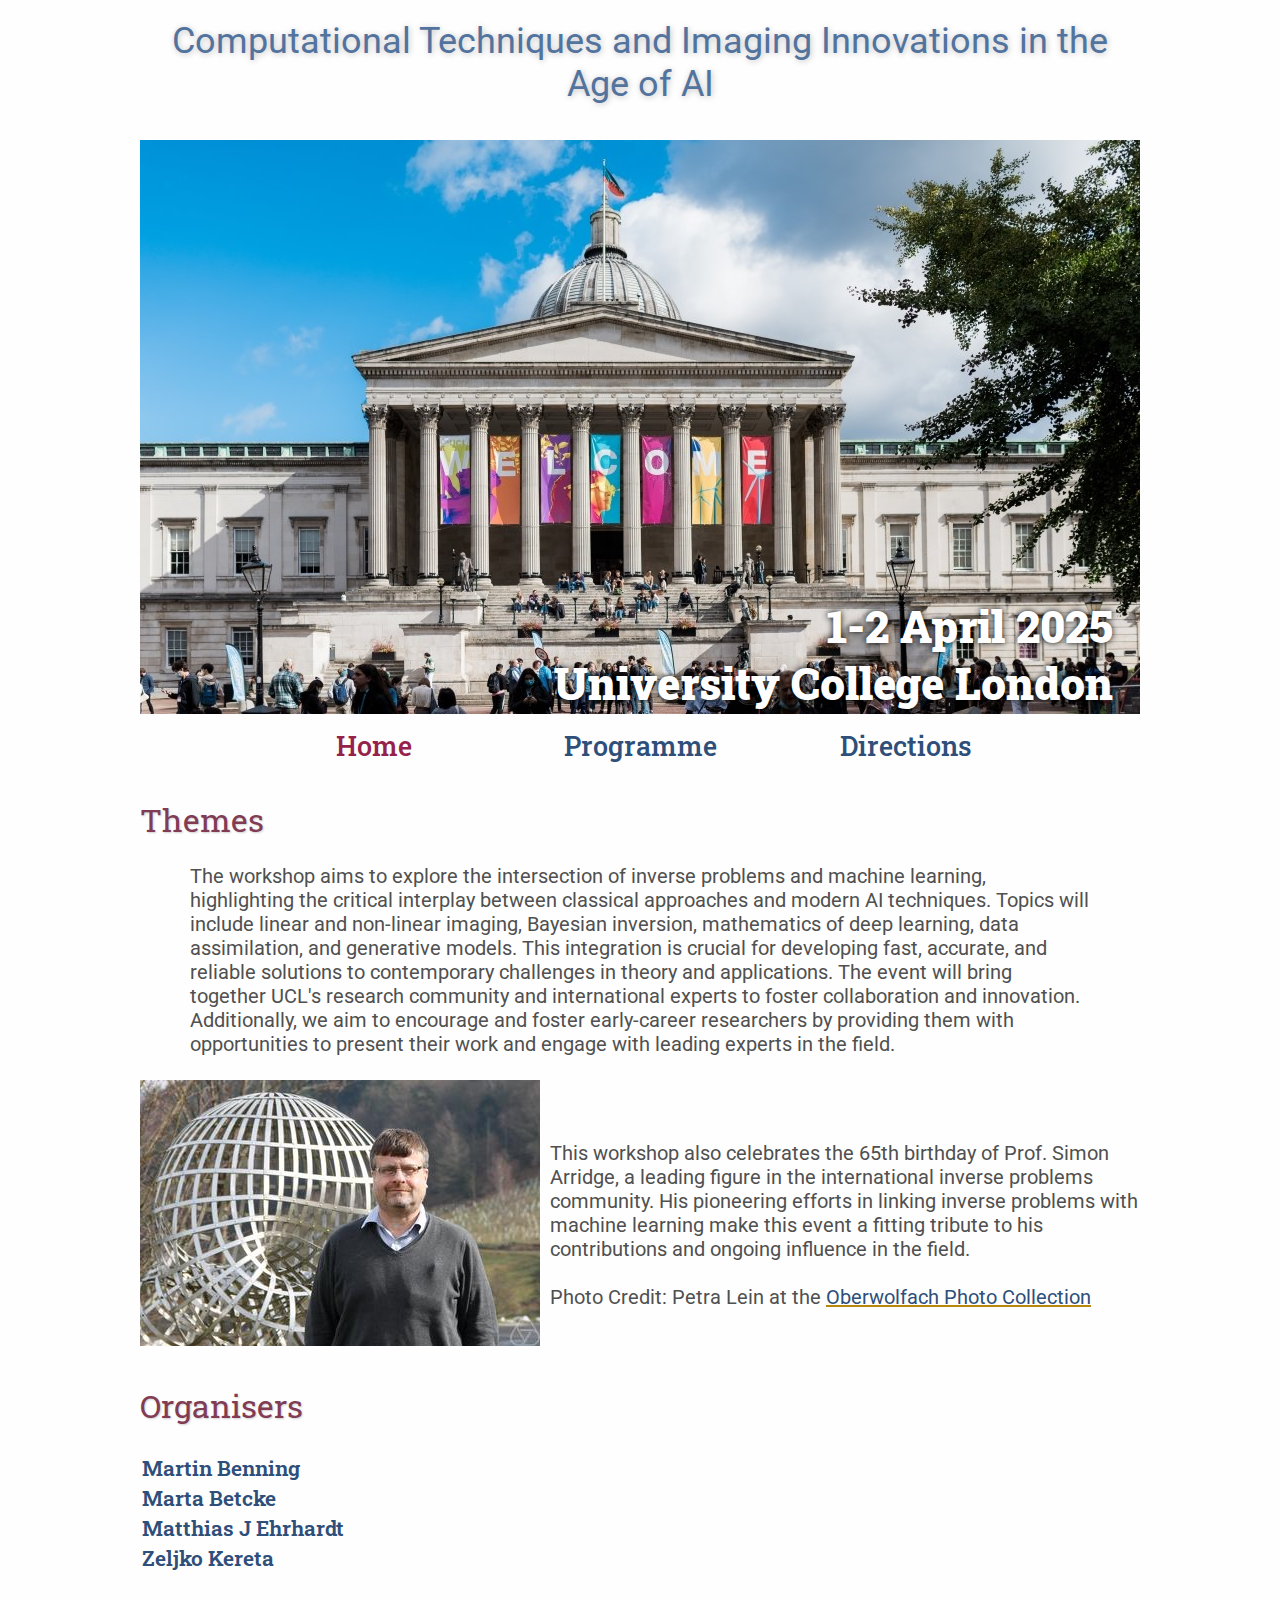
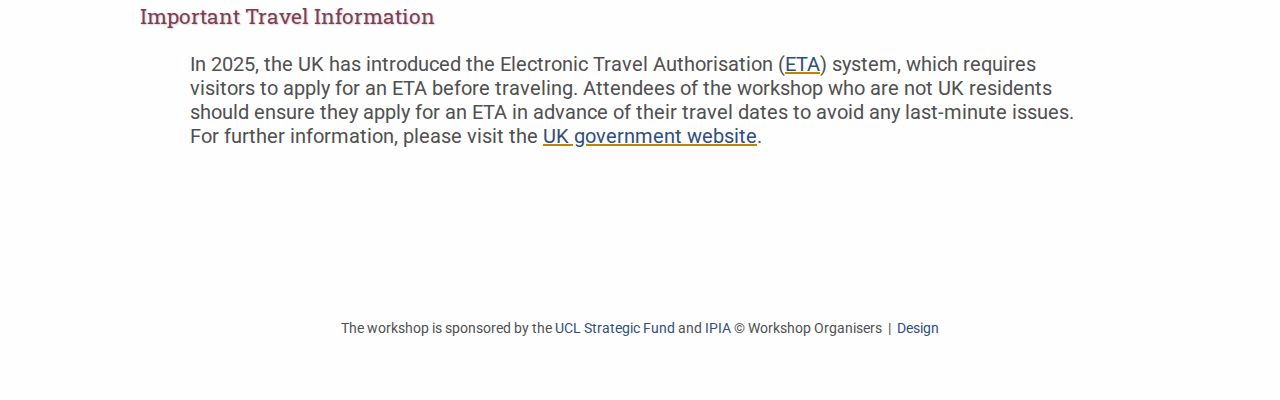
<file: index.html>
<!DOCTYPE html>
<html lang='en'>

<head>
    <base href=".">
    <link rel="shortcut icon" type="image/png" href="assets/favicon.png"/>
    <link rel="stylesheet" type="text/css" media="all" href="assets/main.css"/>
    <meta name="description" content="Workshop">
    <meta name="resource-type" content="document">
    <meta name="distribution" content="global">
    <meta name="KeyWords" content="Conference">
    <title>Home | Computational Techniques and Imaging Innovations in the Age of AI</title>
</head>

<body>
    <div class="top-left">
        <span class="title2">Computational Techniques and Imaging Innovations in the Age of AI</span><div style="line-height:100%;">
            <br>
        </div>
    </div>
    <div class="spacer"></div>

    <div class="banner">
        <img src="assets/biggishbanner.jpg" alt="Conference Template Banner">
        <div class="bottom-right">
            1-2 April 2025 <br> University College London
        </div>
    </div>

    <table class="navigation">
        <tr>
            <td class="navigation">
                <a class="current" title="Conference Home Page" href=".">Home</a>
            </td>
            <td class="navigation">
                <a title="Workshop Programme" href="programme">Programme</a> 
            </td>
            <td class="navigation">
                <a title="Directions to the Workshop" href="directions">Directions</a>
        </tr>
    </table>

    <h2>Themes</h2>
    <p>
        The workshop aims to explore the intersection of inverse problems and machine learning, highlighting the critical interplay between classical approaches and modern AI techniques. Topics will include linear and non-linear imaging, Bayesian inversion, mathematics of deep learning, data assimilation, and generative models. This integration is crucial for developing fast, accurate, and reliable solutions to contemporary challenges in theory and applications. The event will bring together UCL's research community and international experts to foster collaboration and innovation. Additionally, we aim to encourage and foster early-career researchers by providing them with opportunities to present their work and engage with leading experts in the field.

    </p>


    <div class="image-text-wrap">
        <img src="assets/SRA_BiggerPhoto.jpeg" alt="assets/SRA_Photo" class="float-left" style="width: 40%;">
        <p>
            <br>
            This workshop also celebrates the 65th birthday of Prof. Simon Arridge, a leading figure in the international inverse problems community. His pioneering efforts in linking inverse problems with machine learning make this event a fitting tribute to his contributions and ongoing influence in the field.

            <br><br>
            Photo Credit: Petra Lein at the <a href="https://owpdb.mfo.de/">Oberwolfach Photo Collection</a>
        </p>
    </div>
    <!-- <br> 
        <img src="assets/SRA_Photo.jpg" alt="assets/SRA_Photo" style="width: 240px; height: auto;">
        <br> -->


    <h2>Organisers</h2>
   

    <table id="ADDRESS">
        <tr>
            <td class="address">
                <a href="https://profiles.ucl.ac.uk/95169-martin-benning">
                    Martin Benning</a>    
            </td>
        </tr>
        <tr>
            <td class="address">
                <a href="https://sites.google.com/site/mbetcke/">Marta Betcke</a>
            </td>
        </tr>
        <tr>
            <td class="address">
                <a href="https://mehrhardt.github.io/">Matthias J Ehrhardt</a>
            </td>
        </tr>
        <tr>
            <td class="address">
                <a href="http://www0.cs.ucl.ac.uk/people/Z.Kereta.html">Zeljko Kereta</a>
            </td>
        </tr>
    </table>
    <h4>Important Travel Information</h4>
    <p>
        In 2025, the UK has introduced the Electronic Travel Authorisation (<a href="https://www.gov.uk/government/news/uk-opens-pre-travel-requirement-to-non-europeans">ETA</a>) system, which requires visitors to apply for an ETA before traveling. Attendees of the workshop who are not UK residents should ensure they apply for an ETA in advance of their travel dates to avoid any last-minute issues. 
        For further information, please visit the <a href="https://www.gov.uk/guidance/apply-for-an-electronic-travel-authorisation-eta">UK government website</a>.
    </p>

    <footer>
        The workshop is sponsored by the <a href="https://www.ucl.ac.uk/computer-science/strategic-research-fund">
            UCL Strategic Fund</a> and <a href="https://ipia.site/wp/">
                IPIA</a>
        <!-- <br> 
        <img src="assets/new_logo_m4dl.png" alt="Math4DL Logo" style="width: 240px; height: auto;">
        <br>  -->
        &copy; Workshop Organisers
        &nbsp;|&nbsp; <a href="https://github.com/mikepierce">Design</a>
    </footer>

</body>
</html>
</file>
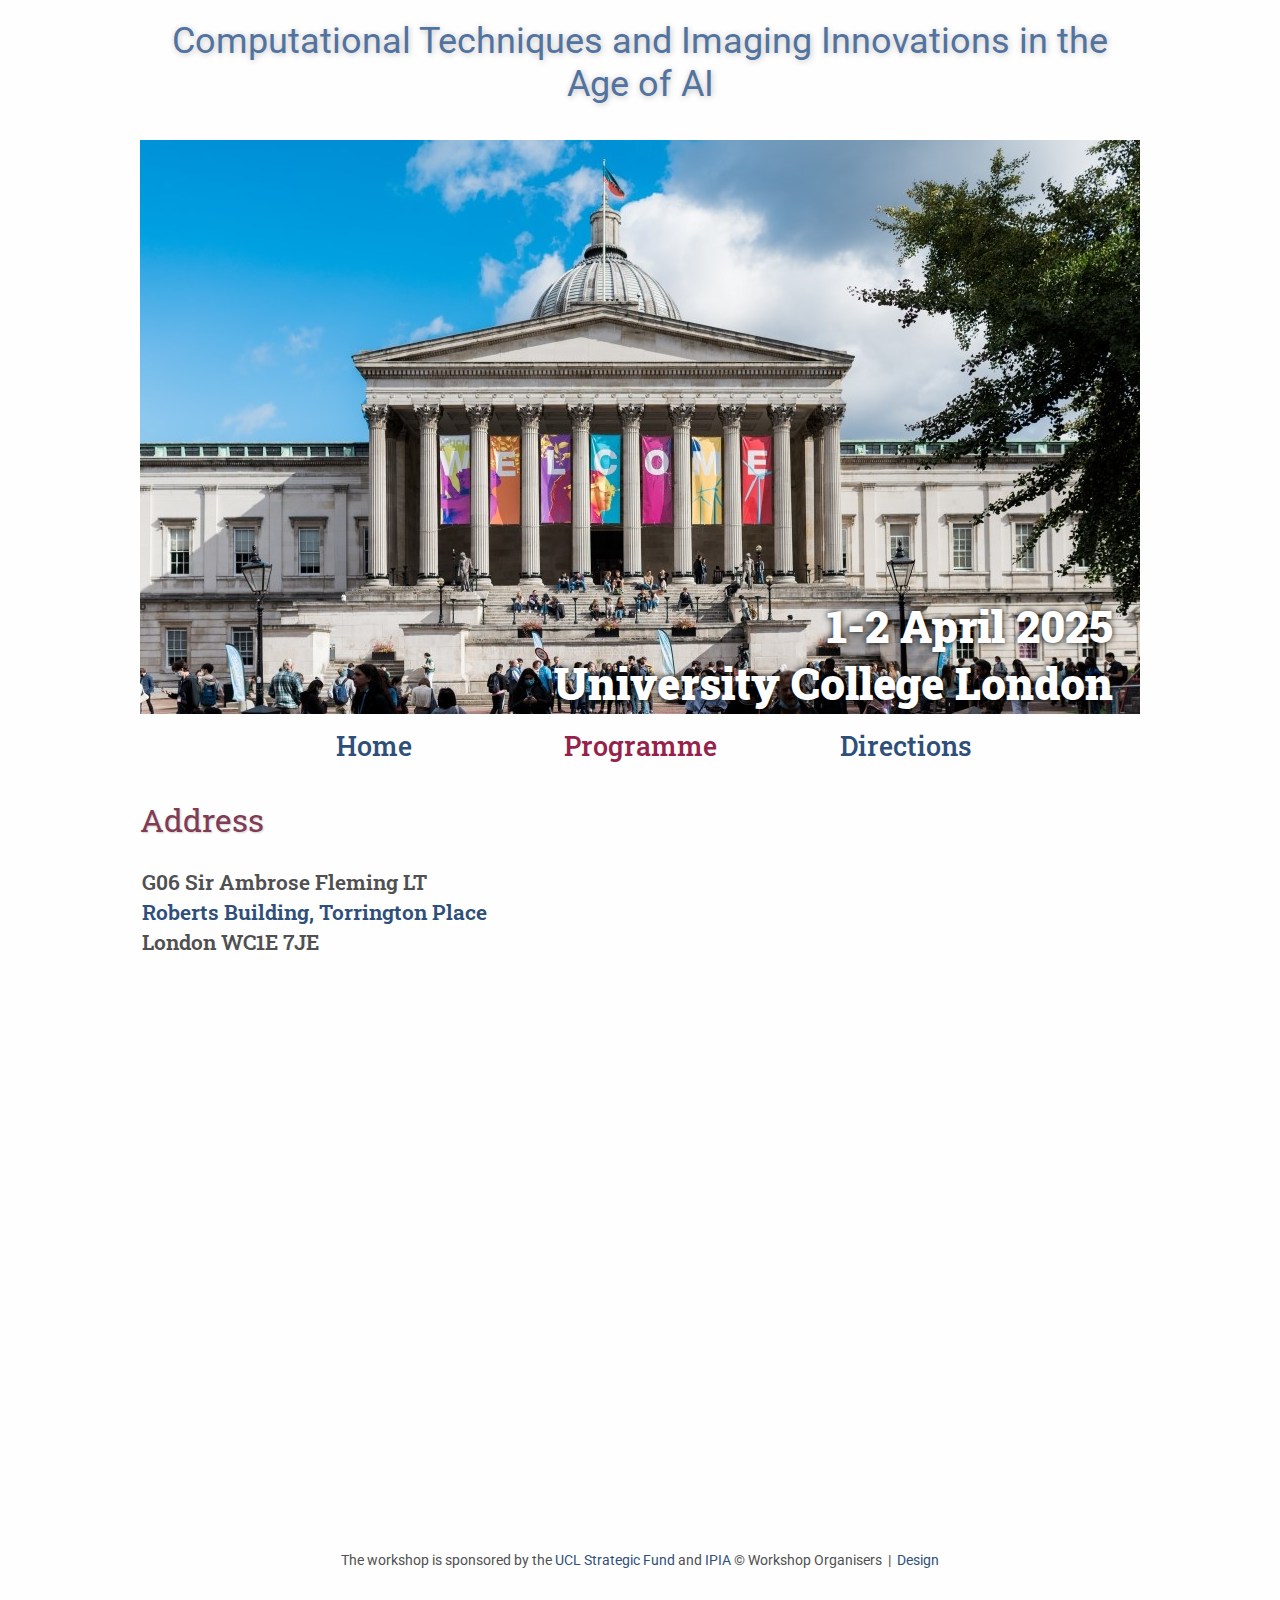
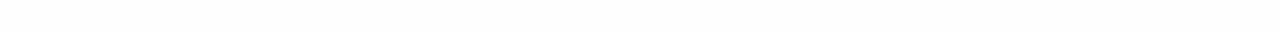
<file: directions/index.html>
<!DOCTYPE html>
<html lang='en'>

<head>
    <base href="..">
    <link rel="shortcut icon" type="image/png" href="assets/favicon.png"/>
    <link rel="stylesheet" type="text/css" media="all" href="assets/main.css"/>
    <meta name="description" content="Workshop">
    <meta name="resource-type" content="document">
    <meta name="distribution" content="global">
    <meta name="KeyWords" content="Conference">
    <title>Directions | Computational Techniques and Imaging Innovations in the Age of AI</title>
</head>

<body>
    <div class="top-left">
        <span class="title2">Computational Techniques and Imaging Innovations in the Age of AI</span><div style="line-height:100%;">
            <br>
        </div>
    </div>
    <div class="spacer"></div>
    
    <div class="banner">
        <img src="assets/biggishbanner.jpg" alt="Conference Template Banner">
        <div class="bottom-right">
            1-2 April 2025 <br> University College London
        </div>
    </div>

    <table class="navigation">
        <tr>
            <td class="navigation">
                <a title="Conference Home Page" href=".">Home</a>
            </td>
            <td class="navigation">
                <a class="current" title="Workshop Programme" href="programme">Programme</a> 
            </td>
            <td class="navigation">
                <a title="Directions to the Workshop" href="directions">Directions</a>
        </tr>
    </table>


    <h2>Address</h2>

    <table id="ADDRESS">
        <tr>
            <td class="address">
                G06 Sir Ambrose Fleming LT 
            </td>
        </tr>
        <tr>
            <td class="address">
                <a href="http://www.ucl.ac.uk/maps/roberts-building">Roberts Building, Torrington Place</a>    
            </td>
        </tr>
        <tr>
            <td class="address">
                London WC1E 7JE
            </td>
        </tr>
    </table>
    <iframe class="directions" src="https://www.google.com/maps/embed?pb=!1m18!1m12!1m3!1d2482.4747086725943!2d-0.13704830341224336!3d51.5228524369112!2m3!1f0!2f0!3f0!3m2!1i1024!2i768!4f13.1!3m3!1m2!1s0x48761b2f00009f9b%3A0xe494d26d80bb0ddd!2sRoberts%20Building%2C%20London%20WC1E%207JE!5e0!3m2!1sen!2suk!4v1736938404680!5m2!1sen!2suk" width="600" height="450" style="border:0;"></iframe>

    <!-- <img class="center" src="assets/kitten4.jpg" alt="This is just a kitten right now" id="kitten"> -->

    <footer>
        The workshop is sponsored by the <a href="https://www.ucl.ac.uk/computer-science/strategic-research-fund">
            UCL Strategic Fund</a> and <a href="https://ipia.site/wp/">
                IPIA</a>
        <!-- <br> 
        <img src="assets/new_logo_m4dl.png" alt="Math4DL Logo" style="width: 240px; height: auto;">
        <br>  -->
        &copy; Workshop Organisers
        &nbsp;|&nbsp; <a href="https://github.com/mikepierce">Design</a>
    </footer>

</body>
</html>
</file>
<file: assets/main.css>
/* main.css */

/* These are the colors and fonts used throughout the webpage.
 * I've listed them here so that a user may easily
 * do a search-and-replace for these to change the site theme.
 *   'Roboto',sans-serif; Font for the title text
 *   'Roboto-Slab',serif; Font for the body text 
 *   #fafafa; Background color of the site
 *   #505050; Foreground (text) color of the site
 *   #52739e; Navy, "Template" in the logo, current page in navigation, special titles in the Program
 *   #b2132e; Reddish, "Conference" in the logo, hover color for links
 *   #813c54; Heading color, titles in the Program
 *   #b8860b; Dark Goldenrod, color for links
 */

@import url('https://fonts.googleapis.com/css?family=Roboto%7CRoboto+Slab');

*{
    border:0;
    font:inherit;
    font-size:1em;
    margin:0;
    padding:0;
    vertical-align:baseline;
}

body{
    background-color: #fefefe;
    background-size: cover;
    background-attachment: fixed;
    color: #505050; 
    text-align:left;
    font-family:'Roboto',sans-serif;
    font-size:1em;
    line-height:1.5em;
    margin: 60px auto;
    width: 1000px;
}

a{color: #2e4f7a; text-decoration:none;}
a.current{color: #96224b;}
a.current:hover{color: #d83852;}
/* a:hover{color: #b2132e;}
a:active{color: #e82945;} */
a:hover{color: #d4c815;}
a:active{color: #e7c428;}
h1,h2,h3,h4{clear:left; color: #813c54; margin:1.5em 0em 1em 0em; font-family:'Roboto Slab',serif; text-shadow: 1px 1px 2px #d0d0d0;}
h1{font-size:2.67em;}
h2{font-size:2.00em;}
h3{font-size:1.67em;}
h4{font-size:1.33em;}
p{list-style:none; margin:24px auto 24px auto; padding:0px; width:900px; text-align:left;}
li a, p a {text-decoration:underline; text-decoration-color:#b8860b;}
ul{list-style:none; margin:24px auto 24px auto; padding:0px; width:800px; text-align:left;}
ul li{list-style:none; margin:0px auto 0px auto; padding:0px; text-align:left;}
i,em{font-style:italic;}
b,strong{font-weight:bold;}
sup{
    vertical-align: super;
    font-size: 0.8em;
    line-height: 0;
}
sub{
    vertical-align: sub;
    font-size: 0.8em;
    line-height: 0;
}
table{
    width: 1000px;
    margin: 12px auto 24px auto;
    float: center;
    /* UNCOMMENT THIS FOR DEBUGGING THE ALIGNMENT */
    /*border: 1px solid black;*/
}
th,td{
    text-align: left;
    /* UNCOMMENT THIS FOR DEBUGGING THE ALIGNMENT */
    /*border: 1px solid black;*/
}

p {
    font-size: 20px; /* Adjust the size as needed */
}

/* Website Banner */
.banner {position: relative; font-family:'Roboto Slab',serif;}
.top-left {font-size:3em; color: #505050; background: #fefefe; text-align: center; width: 1000px; height: 104px; position: absolute; padding: 20px 0 0 0; top: -10px;}
.bottom-right {font-size:2.75em; font-weight: 900; color: #fefefe; line-height: 1.3em; width: auto; height: 95px; padding: 0px 27px 27px 0px; text-align: right; position: absolute; bottom: 0px; right: 0px; text-shadow: 0px 0px 6px #000000;}

/* Conference Title Logo */
.title1{color: #b2232e; text-shadow: 1px 1px 6px #c0c0c0; font-size: 4vh; padding-top: 10px; display:block; margin-bottom: -20px;} 
.title2{color: #52739e; text-shadow: 1px 1px 6px #c0c0c0; font-size: 4vh; padding-top: 10px; display:block; padding-bottom: 10px;margin-bottom: -10px; line-height: 1.2;}
.year{color: #505050; font-size:0.67em; font-weight: lighter;}

/* Navigation Links (Home, Registration, etc) */
table.navigation{width:800px;}
td.navigation{font-size:1.67em; white-space:nowrap; width:20%; font-weight: 500; text-align:center; vertical-align:middle;  font-family:'Roboto Slab',serif; padding:0px 0px 0px 0px;}

/* Sponsor Images */
table.sponsors{width:800px;}
td.sponsor{white-space:nowrap; width:33%; text-align:center; vertical-align:middle; padding:0px 0px 0px 0px;}
td.sponsor img{width: 120px}

/* The Table on the Program Page */
td.room{padding: 4px 12px 4px 4px; width: 90%; vertical-align:bottom; font-size:1.67em; color: #52739e; height:32px;}
td.date{white-space:nowrap; width:160px; font-weight: 570; font-size:1.3em; font-family:'Roboto Slab',serif; text-align:right; vertical-align:top; padding:4px 16px 0px 0px;}
td.address{white-space:nowrap; width:150px; font-weight: 600; font-size:1.3em; font-family:'Roboto Slab',serif; text-align:left; vertical-align:top; padding:4px 16px 0px 0px;}
td.title{padding: 2px 3px 2px 2px; width: 90%; vertical-align:top; font-size:1.5em; color: #813c54; height:32px; font-family:'Roboto Slab',serif; text-shadow: 1px 1px 2px #d0d0d0; }
td.title-special{padding: 2px 3px 2px 2px; width: 90%; vertical-align:top; font-size:1.5em; color: #3a6194; height:32px; font-family:'Roboto Slab',serif; text-shadow: 1px 1px 2px #d0d0d0;}
td.speaker{padding: 2px 3px 2px 2px; font-weight: bold; font-size:1.3em; font-family:'Roboto Slab',serif; max-height:999999px}
td.lightning{padding: 2px 3px 2px 2px; font-weight: bold; font-size:1.3em; font-family:'Roboto Slab',serif; max-height:999999px}
td.institution{padding: 2px 3px 2px 2px; font-style: normal; font-family:'Roboto Slab',serif; font-size:1em; max-height:999999px}
td.abstract{padding: 4px 6px 12px 4px; font-size:1em; max-height:999999px}
td.abstract img{display: block; margin: 4px auto 8px auto}
table.plenary{padding-top: 8px; background: #ffffff;}

/* Registration and Directions iframes and Images */
iframe.registration{display:block; margin:1em auto 2em auto; width:700px; height:1400px; border:none;}
iframe.directions{display:block; margin:1em auto 2em auto; width:800px; height:400px; border:none;}
img.center{display:block; width:67%; margin:1em auto 2em auto;}

/* Flyer Images */
table.flyers{width:800px;}
td.flyer{white-space:nowrap; width:50%; text-align:center; vertical-align:middle; padding:0px 0px 0px 0px;}
td.sponsor img{width: 100%}

footer{font-size:0.875em; margin-top:12em; text-align:center;}

/* My hacky way of making the site mobile-friendly */
@media only screen and (max-width: 1100px) {
    h2{font-size:3.00em;}
    p{font-size:1.5em; line-height:1.5em;}
    th,td,tr{font-size:1.5em; line-height:1.5em;}
    td.date{font-size:1em; padding-top:0.5em;}
    td.navigation{font-size:1.5em; padding:0px 20px 0px 20px;}
    table.footer{font-size:0.33em;}
}



.image-text-wrap {
    display: flex;
    align-items: center; /* Vertically centers the text around the image */
}

.float-left {
    width: 120px; /* Adjust the size as needed */
    height: auto;
    margin-right: 10px; /* Optional: Adds some space between the image and text */
}

.spacer {
    height: 80px; /* Adjust the value as needed */
}

.minispacer {
    height: 20px; /* Adjust the value as needed */
}
.negspacer {
    height: -10px; /* Adjust the value as needed */
}
</file>
